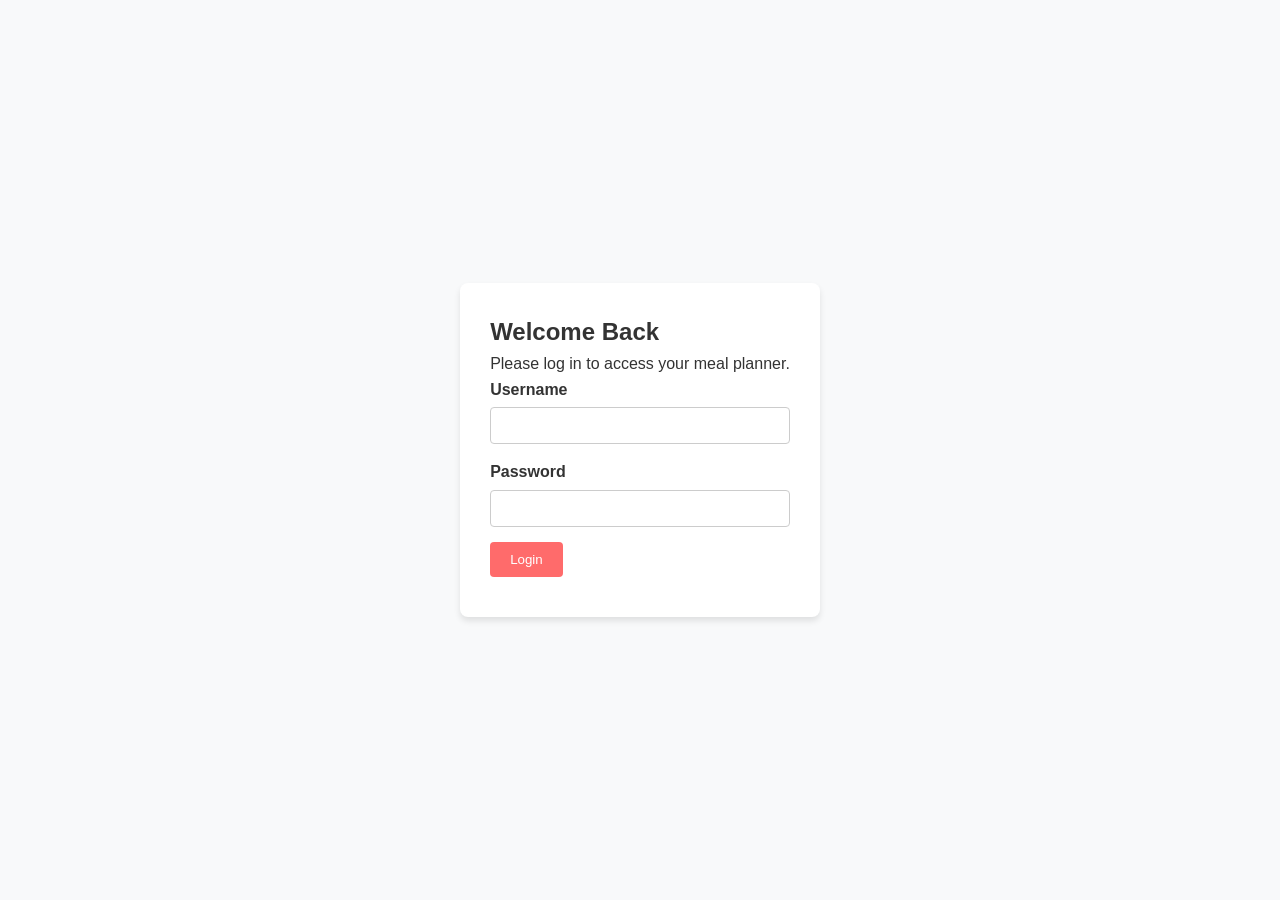
<file: index.html>
<!DOCTYPE html>
<html lang="en">
<head>
    <meta charset="UTF-8">
    <meta name="viewport" content="width=device-width, initial-scale=1.0">
    <meta http-equiv="X-UA-Compatible" content="ie=edge">

    <title>RecipeApp Workspace - Discover & Plan Weekly Meals</title>
    <meta name="description" content="Discover delicious recipes, organize your weekly meal plan based on dietary preferences, and export beautifully paginated cooking sheets.">
    <meta name="keywords" content="meal planner, recipes, cookbook, culinary app, weekly dinner prep">
    <meta name="author" content="Mattia Lupo">

    <meta property="og:type" content="website">
    <meta property="og:url" content="https://git.wolf1896homelabserverforfuture.uk/wolf1896/EsameWebDev">
    <meta property="og:title" content="RecipeApp Workspace - Discover & Plan Weekly Meals">
    <meta property="og:description" content="Plan your meals seamlessly, filter by dietary requirements, and download custom printable PDFs.">
    <meta property="og:image" content="images/recipeapp-preview-banner.jpg"> 

    <meta name="twitter:card" content="summary_large_image">
    <meta name="twitter:title" content="RecipeApp Workspace">
    <meta name="twitter:description" content="Dynamic meal planning and custom recipe compilation in a single clean frontend app.">
    <meta name="twitter:image" content="images/recipeapp-preview-banner.jpg">
    
    <link rel="icon" href="data:image/svg+xml,<svg xmlns=%22http://www.w3.org/2000/svg%22 viewBox=%220 0 100 100%22><text y=%22.9em%22 font-size=%2290%22>🍲</text></svg>">
    <link rel="stylesheet" href="style.css">
</head>
<body>
    <header>
        <nav class="navbar">
            <div class="logo">RecipeApp</div>
            <ul class="nav-links">
                <li><a href="index.html">Home</a></li>
                <li><a href="discover.html">Discover</a></li>
                <li><a href="planner.html">Planner</a></li>
                <li><a href="profile.html">Profile</a></li>
            </ul>
            <div>
                <button id="themeToggleBtn" class="btn btn-outline" style="margin-right: 10px;">🌓 Theme</button>
                <button id="logoutBtn" class="btn btn-outline">Logout</button>
            </div>
        </nav>
    </header>

    <main class="container">
        <section class="planner-header" style="text-align: left; background: var(--card-bg); padding: 25px; border-radius: 8px; box-shadow: 0 4px 6px var(--card-shadow); margin-bottom: 30px;">
            <h2 id="welcomeGreeting" style="color: var(--primary-color);">Welcome back!</h2>
            <p style="margin-top: 5px;">Track your meal preparation workflows and culinary discoveries from one unified station.</p>
            
            <div style="display: flex; gap: 20px; margin-top: 20px; flex-wrap: wrap;">
                <div style="flex: 1; min-width: 150px; background: var(--bg-color); padding: 15px; border-radius: 6px; border-left: 4px solid var(--primary-color);">
                    <span style="font-size: 0.85rem; text-transform: uppercase; letter-spacing: 0.5px; color: #7f8c8d; display: block;">Meal Planner</span>
                    <strong id="statsPlannerCount" style="font-size: 1.6rem; display: block; margin-top: 5px;">0 Recipes</strong>
                </div>
                <div style="flex: 1; min-width: 150px; background: var(--bg-color); padding: 15px; border-radius: 6px; border-left: 4px solid #3498db;">
                    <span style="font-size: 0.85rem; text-transform: uppercase; letter-spacing: 0.5px; color: #7f8c8d; display: block;">Database Range</span>
                    <strong style="font-size: 1.6rem; display: block; margin-top: 5px;">Live Connected</strong>
                </div>
            </div>
        </section>

        <section>
            <div id="birthdaySurpriseContainer" class="birthday-container" style="display: none;">
                <div class="card birthday-card">
                    <h2>🎉 Happy Birthday! 🎂</h2>
                    <p>To celebrate your special day, we've picked out a special cake recipe just for you!</p>
                    
                    <div id="birthdayCakeContent" class="birthday-cake-content">
                        <p style="text-align: center; color: #7f8c8d;">Loading your birthday treat...</p>
                    </div>
                </div>
            </div>
        </section>

        <section>
            <h3 style="margin-bottom: 15px; font-size: 1.4rem; padding-left: 5px;">Chef's Special Recommendation</h3>
            <div id="featuredRecipeContainer">
                <p style="text-align: center; color: #7f8c8d;">Fetching today's choice selection...</p>
            </div>
        </section>
    </main>

    <script src="app.js"></script>
</body>
</html>
</file>
<file: style.css>
/* --- Global Variables & Reset --- */
:root {
    --primary-color: #ff6b6b;
    --text-dark: #333;
    --text-light: #fff;
    --bg-color: #f8f9fa;
    --card-bg: #ffffff;
    --border-color: #cccccc;
    --card-shadow: rgba(0, 0, 0, 0.1);
}

body.dark-theme {
    --text-dark: #f8f9fa;
    --text-light: #121212;
    --bg-color: #121212;
    --card-bg: #1e1e1e;
    --border-color: #444444;
    --card-shadow: rgba(0, 0, 0, 0.5);
}

* {
    box-sizing: border-box;
    margin: 0;
    padding: 0;
    font-family: 'Segoe UI', Tahoma, Geneva, Verdana, sans-serif;
}

body {
    background-color: var(--bg-color);
    color: var(--text-dark);
    line-height: 1.6;
    transition: background-color 0.3s ease, color 0.3s ease;
}

/* --- Layouts --- */
.container {
    max-width: 1200px;
    margin: 0 auto;
    padding: 20px;
}

.center-layout {
    display: flex;
    justify-content: center;
    align-items: center;
    min-height: 100vh;
}

/* --- Navigation --- */
.navbar {
    display: flex;
    justify-content: space-between;
    align-items: center;
    background-color: var(--card-bg);
    padding: 15px 30px;
    box-shadow: 0 2px 5px rgba(0,0,0,0.1);
}

.nav-links {
    display: flex;
    list-style: none;
    gap: 20px;
}

.nav-links a {
    text-decoration: none;
    color: var(--text-dark);
    font-weight: 500;
    transition: color 0.3s ease;
}

.nav-links a:hover {
    color: var(--primary-color);
}

/* --- Forms & Cards --- */
.card {
    background: var(--card-bg);
    padding: 30px;
    border-radius: 8px;
    box-shadow: 0 4px 6px var(--card-shadow);
    width: 100%;
    max-width: 400px;
    transition: background-color 0.3s ease, box-shadow 0.3s ease;
}

.form-group {
    margin-bottom: 15px;
}

.form-group label {
    display: block;
    margin-bottom: 5px;
    font-weight: bold;
}

input, select {
    width: 100%;
    padding: 10px;
    border: 1px solid var(--border-color);
    border-radius: 4px;
    background-color: var(--card-bg);
    color: var(--text-dark);
    transition: background-color 0.3s ease, color 0.3s ease, border-color 0.3s ease;
}

.btn {
    background-color: var(--primary-color);
    color: var(--text-light);
    border: none;
    padding: 10px 20px;
    border-radius: 4px;
    cursor: pointer;
    transition: background-color 0.3s ease;
}

.btn:hover {
    background-color: #5255ff;
}

.feedback {
    margin-top: 10px;
    color: #ff6b6b;
    font-size: 0.9em;
}

/* --- Dynamic Grid --- */
.recipe-grid {
    display: flex;
    flex-wrap: wrap;
    gap: 20px;
    margin-top: 20px;
    align-items: flex-start;
    justify-content: center;
}

.recipe-item {
    background: var(--card-bg);
    border-radius: 8px;
    padding: 15px;
    width: calc(33.333% - 20px);
    box-shadow: 0 2px 4px var(--card-shadow);
    transition: background-color 0.3s ease, box-shadow 0.3s ease;
}

.recipe-item img {
    width: 100%;
    border-radius: 4px;
}

.recipe-instructions {
    max-height: 120px;
    overflow-y: auto;
    font-size: 0.8rem;
    line-height: 1.4;
    padding: 10px;
    border-radius: 4px;
    
    /* These variables will now change automatically based on the body class */
    background-color: var(--bg-color);
    color: var(--text-dark);
    border: 1px solid var(--border-color);
}

/* --- Profile Page Flexbox Layout --- */
.profile-layout {
    display: flex;
    gap: 30px;
    margin-top: 30px;
    flex-wrap: wrap; /* Guarantees responsiveness */
    justify-content: center;
}

.profile-card, .profile-form-card {
    flex: 1;
    min-width: 300px; /* Forces stack on mobile screens */
}

.profile-card p {
    margin-bottom: 12px;
    font-size: 1.1rem;
}

/* Update helper to make dropdown fields consistent with input elements */
select:focus, input:focus {
    outline: none;
    border-color: var(--primary-color);
}

/* --- Planner Page Styling --- */
.planner-header {
    text-align: center;
    margin-bottom: 30px;
    background: var(--card-bg);
    padding: 20px;
    border-radius: 8px;
    box-shadow: 0 2px 4px rgba(0,0,0,0.05);
}

.btn-outline {
    background-color: transparent;
    color: var(--primary-color);
    border: 2px solid var(--primary-color);
}

.btn-outline:hover {
    background-color: var(--primary-color);
    color: var(--text-light);
}

/* Custom smooth scrollbar styling for recipe directions text container boxes */
.recipe-details p::-webkit-scrollbar {
    width: 4px;
}
.recipe-details p::-webkit-scrollbar-thumb {
    background: #cbd5e1;
    border-radius: 4px;
}
.recipe-details ul {
    list-style-type: square;
}

/* --- Birthday Surprise Widget --- */
.birthday-container {
    margin-top: 25px;
    margin-bottom: 30px;
    display: flex;
    justify-content: center;
    align-items: center;
    width: 100%;            
    flex-basis: 100%;
    flex-shrink: 0;
    padding: 0 15px;
    box-sizing: border-box;
}

.birthday-card {
    width: 100%;
    max-width: 700px;
    margin: 0 auto;
    text-align: center;
    border-top: 4px solid #e67e22;
    background-color: #fffaf6;     
    box-sizing: border-box;
    border-radius: 8px;
    box-shadow: 0 4px 6px rgba(230, 126, 34, 0.15);
    padding: 30px;
}

.birthday-card h2 {
    color: #e67e22;
    margin-top: 0;
    font-size: 2rem;
}

.birthday-card p {
    color: #34495e;
    font-size: 1.1rem;
}

.birthday-cake-content {
    background: #ffffff;
    padding: 20px;
    border-radius: 8px;
    display: inline-block;
    text-align: left;
    width: 100%;
    max-width: 550px;
    box-shadow: 0 4px 15px rgba(230, 126, 34, 0.1);
    border: 1px solid #f9e5d8;
    margin-top: 15px;
    box-sizing: border-box;
}

/* --- Media Queries  --- */
@media (max-width: 768px) {
    .recipe-item {
        width: calc(50% - 20px);
    }
    .navbar {
        flex-direction: column;
        gap: 15px;
    }
}

@media (max-width: 480px) {
    .recipe-item {
        width: 100%;
    }
    .nav-links {
        flex-direction: column;
        text-align: center;
    }
}
</file>
